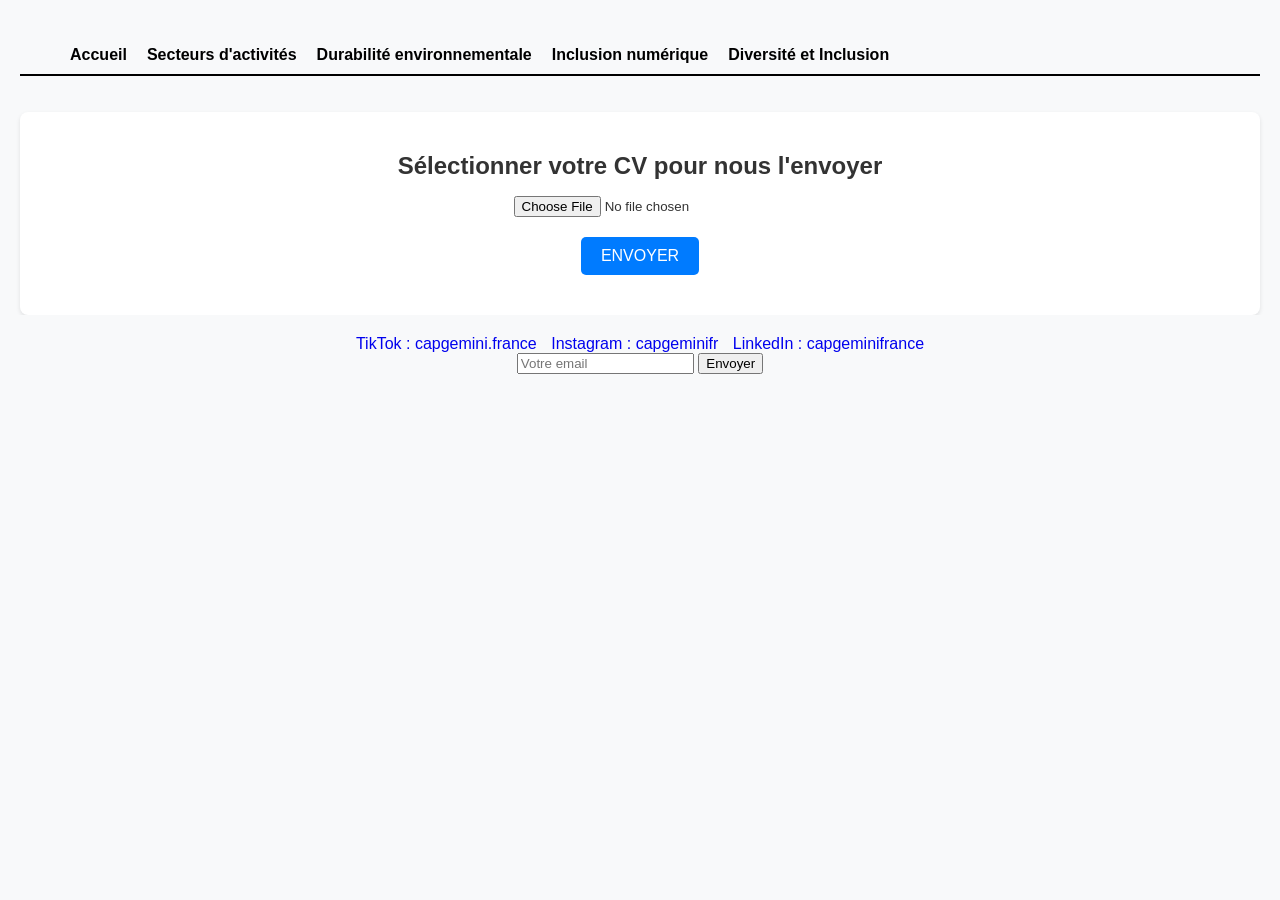
<file: cv.html>
<!DOCTYPE html>
<html lang="fr">
<head>
    <meta charset="UTF-8">
    <title>Capgemini - CV</title>
    <link rel="stylesheet" href="accueil.css">
</head>
<body>
    <header>
        <nav>
            <ul>
                <li><a class="Accueil" href="index.html">Accueil</a></li>
                <li><a class="Secteurs" href="SecteursActivités.html">Secteurs d'activités</a></li>
                <li><a class="Environnementale" href="durabilite_environnementale.html">Durabilité environnementale</a></li>
                <li><a class="Numérique" href="inclusion_numérique.html">Inclusion numérique</a></li>
                <li><a class="Diversité" href="diversite_et_inclusion.html">Diversité et Inclusion</a></li>
            </ul>
        </nav>
    </header>
    <div class="container">
        <h1>Sélectionner votre CV pour nous l'envoyer</h1>
        <form method="POST" action="cv.php">
            <input id="file" type="file" name="file" accept="application/pdf">
            <div class="button-container">
                <button class="button" onclick="location.href='cv.html'">Envoyer</button>
            </div>        
        </form>
    </div>
    <footer>
        <div>
            <a href="https://www.tiktok.com/@capgemini.france?lang=fr">TikTok : capgemini.france</a>
            <a href="https://www.instagram.com/capgeminifr/?hl=fr">Instagram : capgeminifr</a>
            <a href="https://fr.linkedin.com/company/capgemini">LinkedIn : capgeminifrance</a>
        </div>
        <div>
            <form method="POST" action="footer.php">
                <input id="email" type="email" name="email" placeholder="Votre email" required>
                <button type="submit">Envoyer</button>
            </form>
        </div>
    </footer>
</body>
</html>
</file>
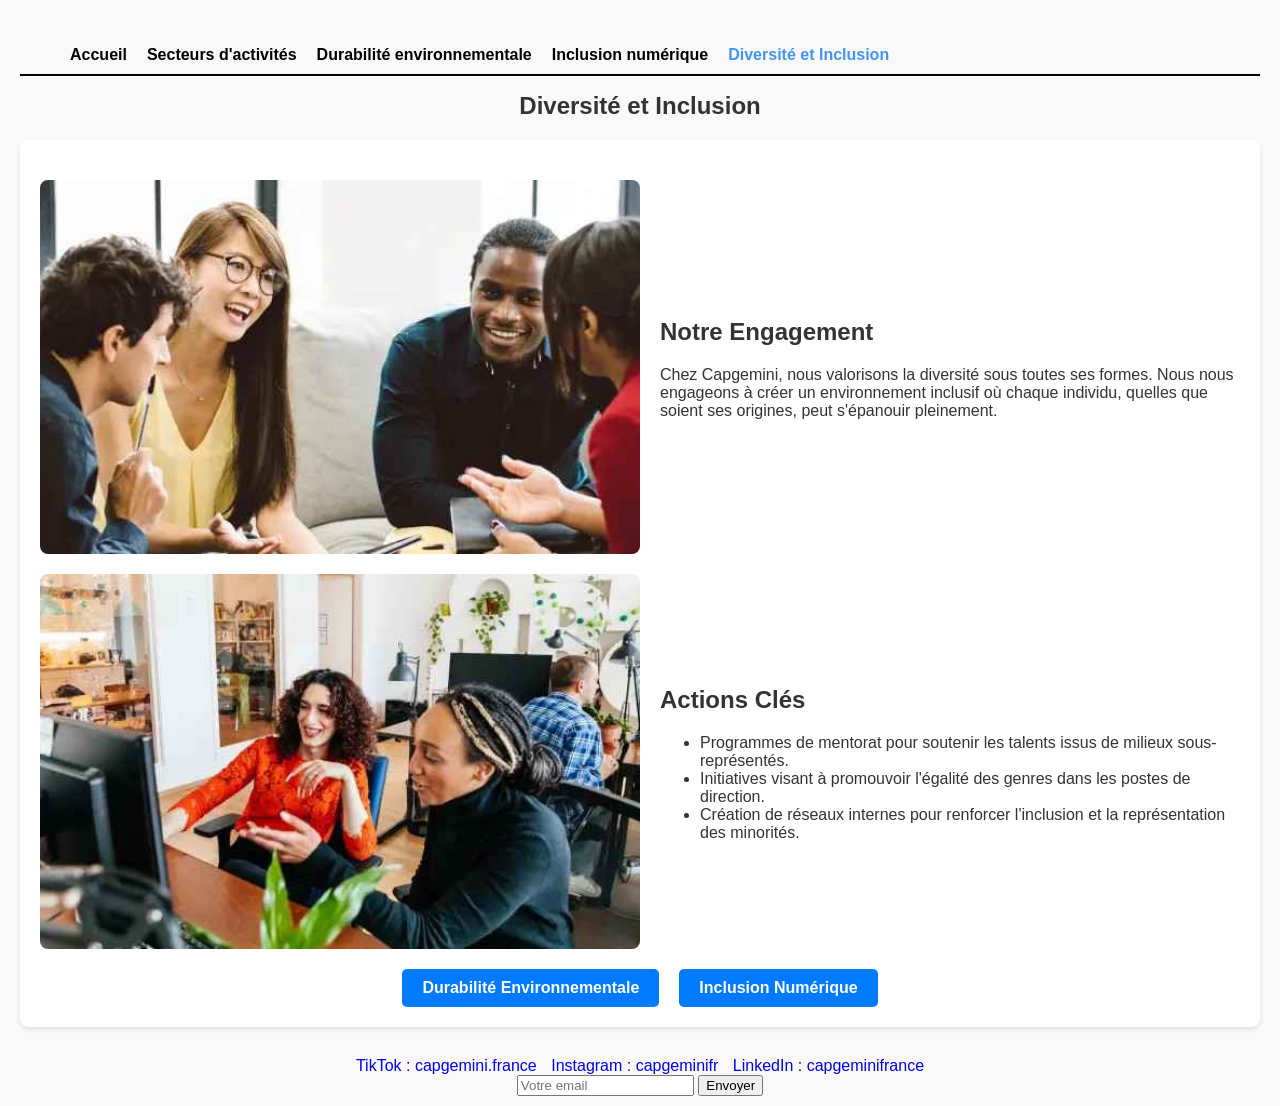
<file: diversite_et_inclusion.html>
<!DOCTYPE html>
<html lang="fr">
<head>
<meta charset="utf-8">
<title>Capgemini - Diversité et Inclusion</title>
<link rel="stylesheet" href="style.css" media="screen">
</head>

<body>
  <header>
    <nav>
        <ul>
            <li><a class="Accueil" href="index.html">Accueil</a></li>
            <li><a class="Secteurs" href="SecteursActivités.html">Secteurs d'activités</a></li>
            <li><a class="Environnementale" href="durabilite_environnementale.html">Durabilité environnementale</a></li>
            <li><a class="Numérique" href="inclusion_numérique.html">Inclusion numérique</a></li>
            <li><a class="Diversité active" href="diversite_et_inclusion.html">Diversité et Inclusion</a></li>
        </ul>
    </nav>
    <h1>Diversité et Inclusion</h1>
</header>
<div class="container">
  <div class="image-section">
    <img src="images/diversite1.jpg" alt="Diversité et inclusion">
      <div class="text">
          <h2>Notre Engagement</h2>
          <p>Chez Capgemini, nous valorisons la diversité sous toutes ses formes. Nous nous engageons à créer un environnement inclusif où chaque individu, quelles que soient ses origines, peut s'épanouir pleinement.</p>      </div>
  </div>
  <div class="image-section">
      <img src="images/diversite2.jpg" alt="Actions Clés">
      <div class="text">
          <h2>Actions Clés</h2>
            <ul>
                <li>Programmes de mentorat pour soutenir les talents issus de milieux sous-représentés.</li>
                <li>Initiatives visant à promouvoir l'égalité des genres dans les postes de direction.</li>
                <li>Création de réseaux internes pour renforcer l'inclusion et la représentation des minorités.</li>
            </ul>
        </div>
    </div>
        <div class="buttons">
            <a href="durabilite_environnementale.html">Durabilité Environnementale</a>
            <a href="inclusion_numérique.html">Inclusion Numérique</a>
  </div>
</div>
<footer>
    <div>
        <a href="https://www.tiktok.com/@capgemini.france?lang=fr">TikTok : capgemini.france</a>
        <a href="https://www.instagram.com/capgeminifr/?hl=fr">Instagram : capgeminifr</a>
        <a href="https://fr.linkedin.com/company/capgemini">LinkedIn : capgeminifrance</a>
    </div>
    <div>
        <form method="POST" action="footer.php">
            <input id="email" type="email" name="email" placeholder="Votre email" required>
            <button type="submit">Envoyer</button>
        </form>
    </div>
  </footer>
</body>
</html>
</file>
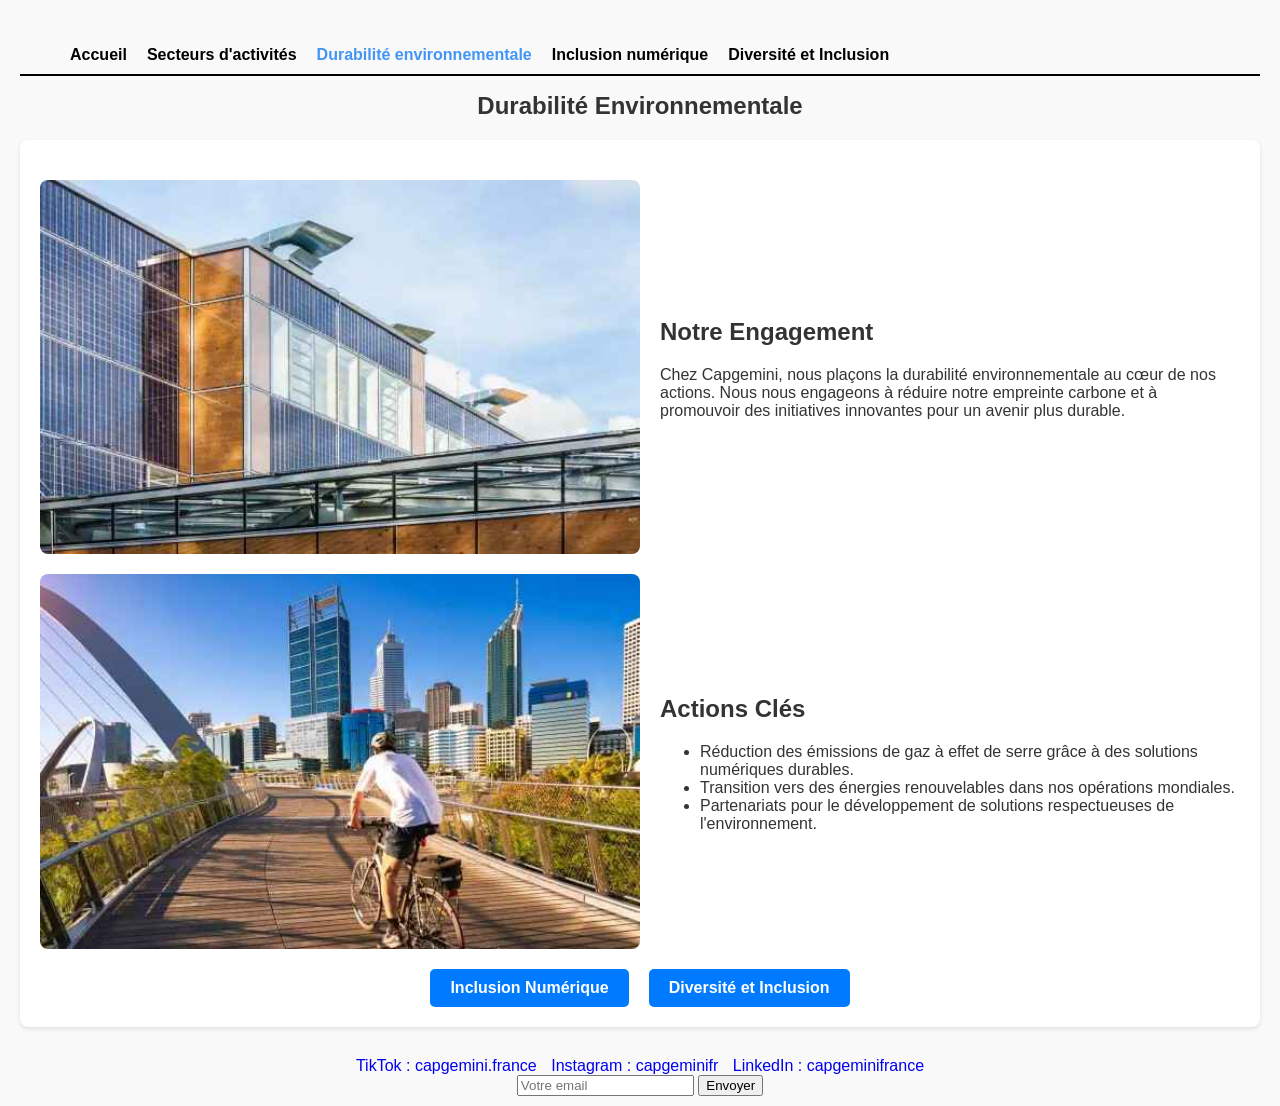
<file: durabilite_environnementale.html>
<!DOCTYPE html>
<html lang="fr">
<head>
<meta charset="utf-8">
<title>Capgemini - Durabilité environnementale</title>
<link rel="stylesheet" href="style.css" media="screen">
</head>

<body>
  <header>
    <nav>
        <ul>
            <li><a class="Accueil" href="index.html">Accueil</a></li>
            <li><a class="Secteurs" href="SecteursActivités.html">Secteurs d'activités</a></li>
            <li><a class="Environnementale active" href="durabilite_environnementale.html">Durabilité environnementale</a></li>
            <li><a class="Numérique" href="inclusion_numérique.html">Inclusion numérique</a></li>
            <li><a class="Diversité" href="diversite_et_inclusion.html">Diversité et Inclusion</a></li>
        </ul>
        </ul>
    </nav>
    <h1>Durabilité Environnementale</h1>
</header>
<div class="container">
  <div class="image-section">
      <img src="images/durabilite1.jpg" alt="Durabilité Environnementale">
      <div class="text">
          <h2>Notre Engagement</h2>
          <p>Chez Capgemini, nous plaçons la durabilité environnementale au cœur de nos actions. Nous nous engageons à réduire notre empreinte carbone et à promouvoir des initiatives innovantes pour un avenir plus durable.</p>
      </div>
  </div>
  <div class="image-section">
      <img src="images/durabilite2.jpg" alt="Actions Clés">
      <div class="text">
          <h2>Actions Clés</h2>
          <ul>
              <li>Réduction des émissions de gaz à effet de serre grâce à des solutions numériques durables.</li>
              <li>Transition vers des énergies renouvelables dans nos opérations mondiales.</li>
              <li>Partenariats pour le développement de solutions respectueuses de l'environnement.</li>
          </ul>
      </div>
  </div>
  <div class="buttons">
      <a href="inclusion_numérique.html">Inclusion Numérique</a>
      <a href="diversite_et_inclusion.html">Diversité et Inclusion</a>
  </div>
</div>
<footer>
    <div>
        <a href="https://www.tiktok.com/@capgemini.france?lang=fr">TikTok : capgemini.france</a>
        <a href="https://www.instagram.com/capgeminifr/?hl=fr">Instagram : capgeminifr</a>
        <a href="https://fr.linkedin.com/company/capgemini">LinkedIn : capgeminifrance</a>
    </div>
    <div>
        <form method="POST" action="footer.php">
            <input id="email" type="email" name="email" placeholder="Votre email" required>
            <button type="submit">Envoyer</button>
        </form>
    </div>
  </footer>
</body>
</html>
</file>
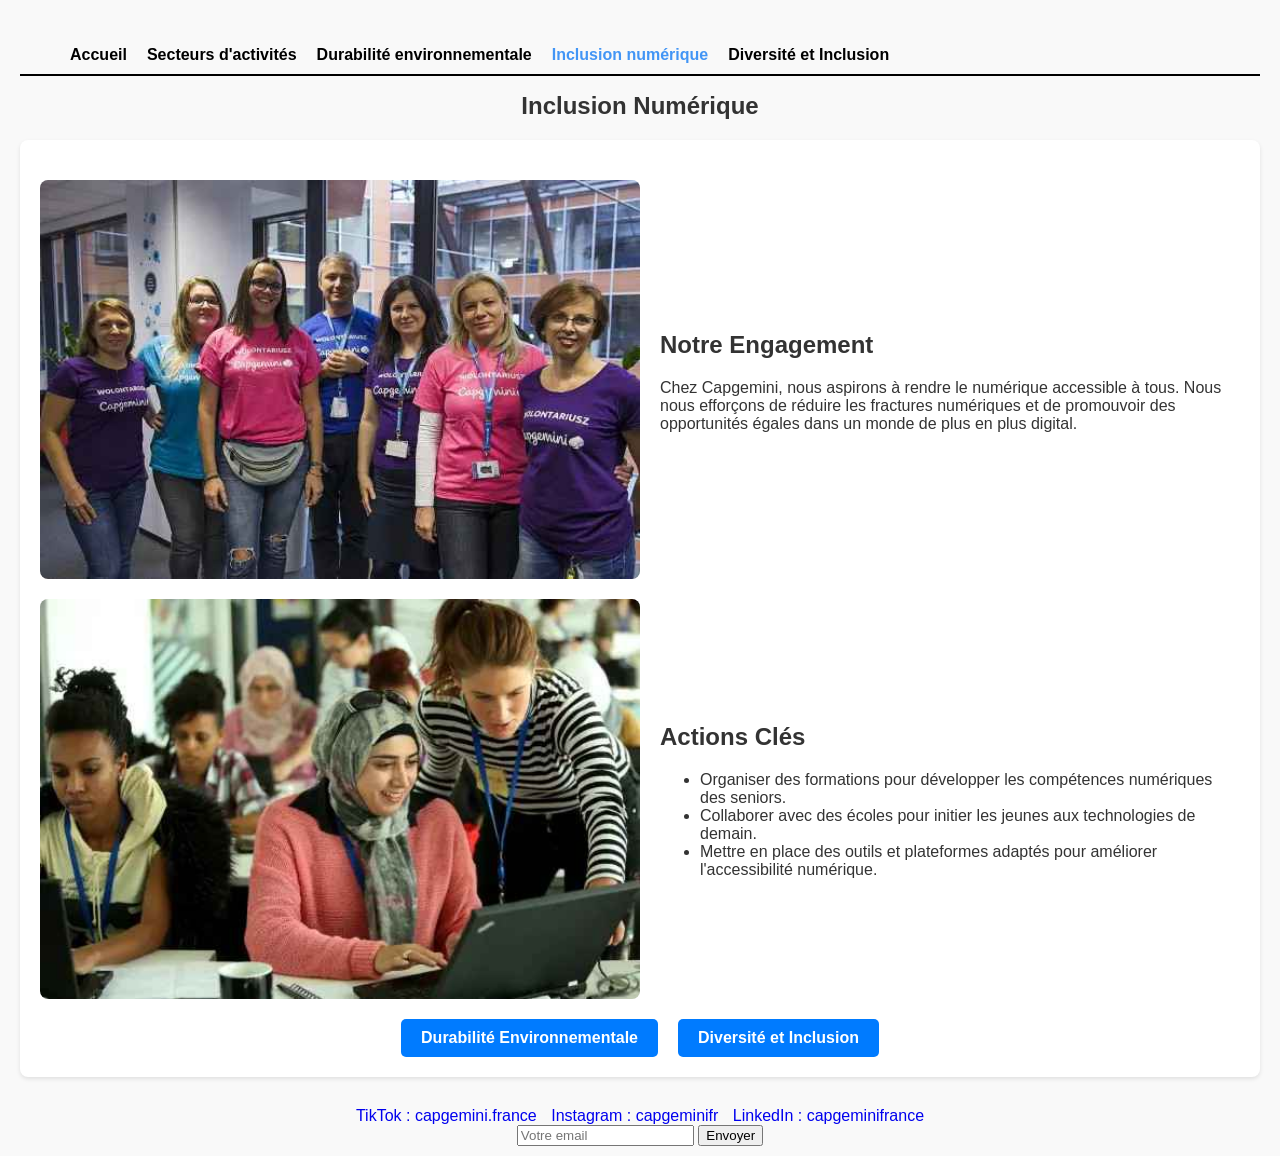
<file: inclusion_numérique.html>
<!DOCTYPE html>
<html lang="fr">
<head>
<meta charset="utf-8">
<title>Capgemini - Inclusion numérique</title>
<link rel="stylesheet" href="style.css" media="screen">
</head>

<body>
  <header>
    <nav>
        <ul>
            <li><a class="Accueil" href="index.html">Accueil</a></li>
            <li><a class="Secteurs" href="SecteursActivités.html">Secteurs d'activités</a></li>
            <li><a class="Environnementale" href="durabilite_environnementale.html">Durabilité environnementale</a></li>
            <li><a class="Numérique active" href="inclusion_numérique.html">Inclusion numérique</a></li>
            <li><a class="Diversité" href="diversite_et_inclusion.html">Diversité et Inclusion</a></li>
        </ul>
        </ul>
    </nav>
    <h1>Inclusion Numérique</h1>
</header>
<div class="container">
  <div class="image-section">
    <img src="images/inclusion1.jpg" alt="Inclusion Numérique">
      <div class="text">
          <h2>Notre Engagement</h2>
          <p>Chez Capgemini, nous aspirons à rendre le numérique accessible à tous. Nous nous efforçons de réduire les fractures numériques et de promouvoir des opportunités égales dans un monde de plus en plus digital.</p>
      </div>
  </div>
  <div class="image-section">
      <img src="images/inclusion2.jpg" alt="Actions Clés">
      <div class="text">
          <h2>Actions Clés</h2>
            <ul>
                <li>Organiser des formations pour développer les compétences numériques des seniors.</li>
                <li>Collaborer avec des écoles pour initier les jeunes aux technologies de demain.</li>
                <li>Mettre en place des outils et plateformes adaptés pour améliorer l'accessibilité numérique.</li>
            </ul>
      </div>
  </div>
  <div class="buttons">
    <a href="durabilite_environnementale.html">Durabilité Environnementale</a>
    <a href="diversite_et_inclusion.html">Diversité et Inclusion</a>
  </div>
</div>
<footer>
    <div>
        <a href="https://www.tiktok.com/@capgemini.france?lang=fr">TikTok : capgemini.france</a>
        <a href="https://www.instagram.com/capgeminifr/?hl=fr">Instagram : capgeminifr</a>
        <a href="https://fr.linkedin.com/company/capgemini">LinkedIn : capgeminifrance</a>
    </div>
    <div>
        <form method="POST" action="footer.php">
            <input id="email" type="email" name="email" placeholder="Votre email" required>
            <button type="submit">Envoyer</button>
        </form>
    </div>
  </footer>
</body>
</html>
</file>
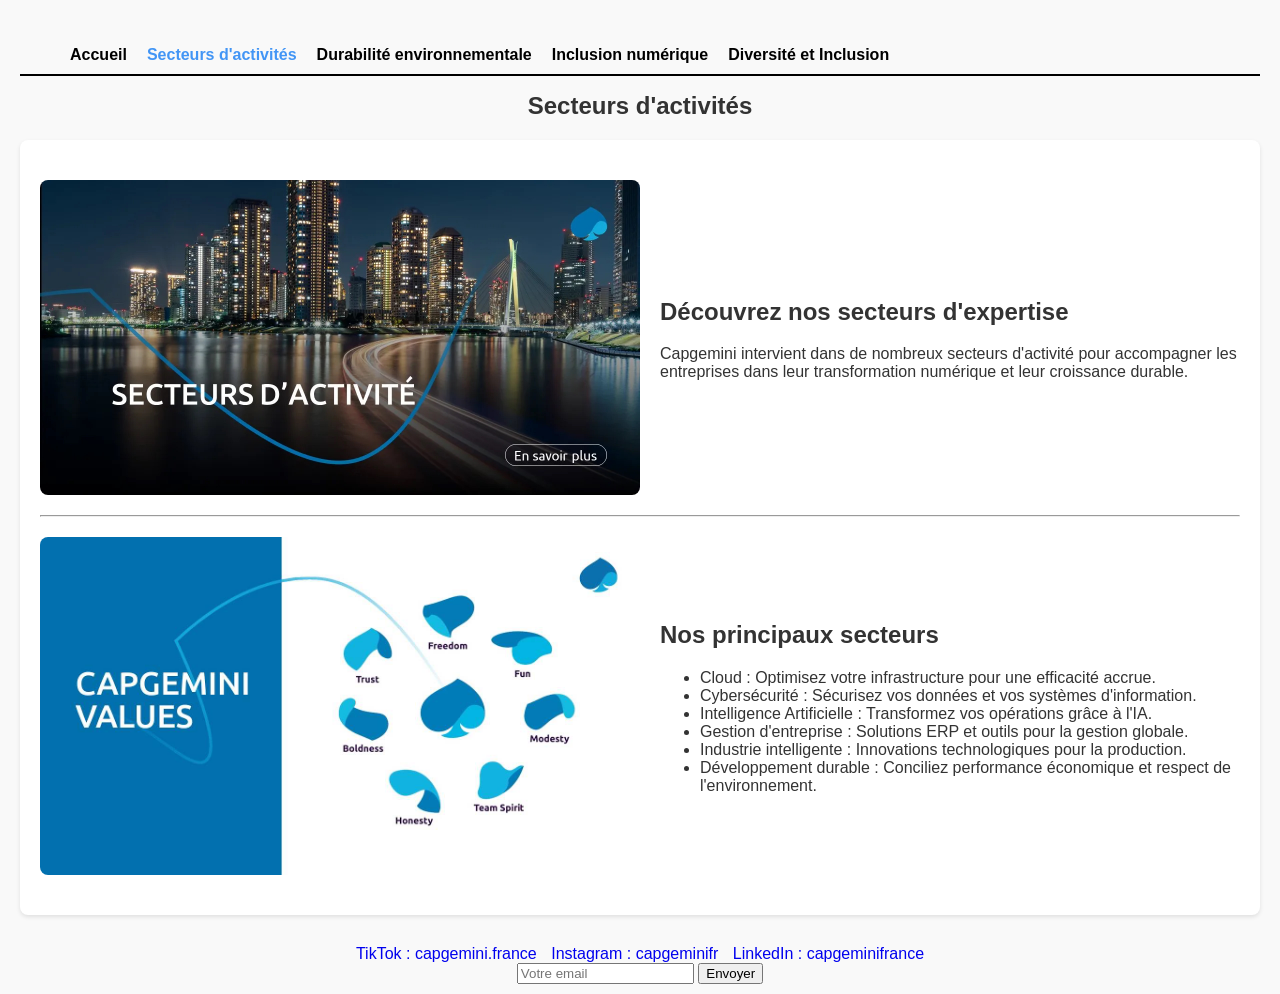
<file: SecteursActivités.html>
<!DOCTYPE html>
<html lang="fr">
<head>
<meta charset="utf-8">
<title>Capgemini - Secteurs d'activités</title>
<link rel="stylesheet" href="style.css" media="screen">
</head>

<body>
  <header>
    <nav>
        <ul>
            <li><a class="Accueil" href="index.html">Accueil</a></li>
            <li><a class="Secteurs active" href="SecteursActivités.html">Secteurs d'activités</a></li>
            <li><a class="Environnementale" href="durabilite_environnementale.html">Durabilité environnementale</a></li>
            <li><a class="Numérique" href="inclusion_numérique.html">Inclusion numérique</a></li>
            <li><a class="Diversité" href="diversite_et_inclusion.html">Diversité et Inclusion</a></li>
        </ul>
    </nav>
    <h1>Secteurs d'activités</h1>
  </header>

  <div class="container">
    <div class="image-section">
        <img src="images/secteurs_activite1.webp" alt="Secteurs d'activité de Capgemini">
        <div class="text">
            <h2>Découvrez nos secteurs d'expertise</h2>
            <p>Capgemini intervient dans de nombreux secteurs d'activité pour accompagner les entreprises dans leur transformation numérique et leur croissance durable.</p>
        </div>
    </div>
    <hr>
    <div class="image-section">
        <img src="images/secteurs_activite2.jpg" alt="Expertise Capgemini">
        <div class="text">
            <h2>Nos principaux secteurs</h2>
            <ul>
                <li>Cloud : Optimisez votre infrastructure pour une efficacité accrue.</li>
                <li>Cybersécurité : Sécurisez vos données et vos systèmes d'information.</li>
                <li>Intelligence Artificielle : Transformez vos opérations grâce à l'IA.</li>
                <li>Gestion d'entreprise : Solutions ERP et outils pour la gestion globale.</li>
                <li>Industrie intelligente : Innovations technologiques pour la production.</li>
                <li>Développement durable : Conciliez performance économique et respect de l'environnement.</li>
            </ul>
        </div>
    </div>
  </div>
  <footer>
    <div>
        <a href="https://www.tiktok.com/@capgemini.france?lang=fr">TikTok : capgemini.france</a>
        <a href="https://www.instagram.com/capgeminifr/?hl=fr">Instagram : capgeminifr</a>
        <a href="https://fr.linkedin.com/company/capgemini">LinkedIn : capgeminifrance</a>
    </div>
    <div>
        <form method="POST" action="footer.php">
            <input id="email" type="email" name="email" placeholder="Votre email" required>
            <button type="submit">Envoyer</button>
        </form>
    </div>
  </footer>
</body>
</html>
</file>
<file: accueil.css>
nav > ul {
    list-style: none;
    display: flex;
    flex-direction: row;
    border-bottom: 2px solid black;
}
nav > ul > li:hover a {
    color: #1594EB;
}
nav > ul > li > a{
    margin: auto;
    padding: 10px;
    display: block;
    text-decoration: none;
    color: black;
    font-weight: bold;
}
nav > ul > li > a.active {
    color: #4295f5;
}
footer {
    background-color: #f8f9fa;
    padding: 20px;
    text-align: center;
}
footer a {
    text-decoration: none;
    margin: 0 5px;
}
header {
    padding: 20px;
    text-align: center;
}
/* Styles généraux */
body {
    font-family: Arial, sans-serif;
    margin: 0;
    padding: 0;
    background-color: #f8f9fa;
    text-align: center;
    color: #333;
}

h1 {
    font-size: 24px;
    margin-top: 20px;
}

h2 {
    font-size: 18px;
    margin-top: 10px;
    color: #555;
}
.container {
    padding: 20px;
    max-width: 1200px;
    margin: 0 auto;
    background: white;
    box-shadow: 0 2px 4px rgba(0, 0, 0, 0.1);
    border-radius: 8px;
}
.content {
    margin-bottom: 20px;
}

/* Bouton principal */
.button-container {
    margin: 20px 0;
}

.button {
    background-color: #007bff;
    color: white;
    border: none;
    padding: 10px 20px;
    font-size: 16px;
    border-radius: 5px;
    cursor: pointer;
    text-transform: uppercase;
}

.button:hover {
    background-color: #0056b3;
}

/* Section des cartes */
.grid-container {
    display: grid;
    grid-template-columns: repeat(3, 1fr);
    gap: 20px;
    margin: 20px;
    padding: 0 10%;
}

.grid-item {
    background-color: white;
    border: 2px solid #007bff;
    border-radius: 5px;
    padding: 15px;
    text-align: left;
    cursor: pointer;
    box-shadow: 0 4px 6px rgba(0, 0, 0, 0.1);
    transition: transform 0.2s ease-in-out;
}

.grid-item:hover {
    transform: scale(1.05);
}

/* Carrousel */
.carousel {
    display: flex;
    align-items: center;
    justify-content: center;
    margin: 40px 0;
}

.carousel-item img {
    width: 80px;
    height: 80px;
    border-radius: 50%;
    margin-bottom: 10px;
}

.carousel-item .name {
    font-weight: bold;
    margin: 5px 0;
}

.carousel-item blockquote {
    font-size: 14px;
    color: #555;
    font-style: italic;
}

 .carousel-wrapper {
    width: 700px; /* Largeur d'affichage pour 2 avis */
    overflow: hidden;
    margin: auto;
}

.carousel-content {
    display: flex;
    transition: transform 0.3s ease-in-out;
}

.carousel-item {
    min-width: 350px; /* Largeur d'un avis */
    text-align: center;
}

.carousel-btn {
    background-color: #007bff;
    color: white;
    border: none;
    cursor: pointer;
    font-size: 20px;
    padding: 10px 20px;
    margin: 10px;
    border-radius: 50%;
}

.carousel-btn:hover {
    background-color: #0056b3;
}
</file>
<file: style.css>
nav > ul {
    list-style: none;
    display: flex;
    flex-direction: row;
    border-bottom: 2px solid black;
  }
  nav > ul > li:hover a {
    color: #1594EB;
  }
  nav > ul > li > a{
    margin: auto;
    padding: 10px;
    display: block;
    text-decoration: none;
    color: black;
    font-weight: bold;
  }
  nav > ul > li > a.active {
    color: #4295f5;
  }
  body {
    font-family: Arial, sans-serif;
    margin: 0;
    padding: 0;
    color: #333;
    background-color: #f9f9f9;
  }
  header {
    padding: 20px;
    text-align: center;
  }
  header h1 {
    margin: 0;
    font-size: 24px;
  }
  .container {
    padding: 20px;
    max-width: 1200px;
    margin: 0 auto;
    background: white;
    box-shadow: 0 2px 4px rgba(0, 0, 0, 0.1);
    border-radius: 8px;
  }
  .content {
    margin-bottom: 20px;
  }
  .content h2 {
    color: #007bff;
    font-size: 20px;
    margin-bottom: 10px;
  }
  .content p {
    line-height: 1.8;
    font-size: 16px;
  }
  .image-section {
    display: flex;
    align-items: center;
    margin: 20px 0;
  }
  .image-section img {
    width: 50%;
    border-radius: 8px;
    margin-right: 20px;
  }
  .image-section .text {
    flex: 1;
  }
  .actions-section {
    display: flex;
    align-items: center;
    margin: 20px 0;
  }
  .actions-section img {
    width: 50%;
    margin-right: 20px;
  }
  .actions-section .text {
    flex: 1;
  }
  .buttons {
    display: flex;
    justify-content: center;
    margin-top: 20px;
  }
  .buttons a {
    text-decoration: none;
    color: white;
    background-color: #007bff;
    padding: 10px 20px;
    border-radius: 5px;
    margin: 0 10px;
    font-weight: bold;
    transition: background-color 0.3s;
  }
  .buttons a:hover {
    background-color: #0056b3;
  }
  footer {
    text-align: center;
    padding: 10px;
    margin-top: 20px;
  }
  footer a {
    text-decoration: none;
    margin: 0 5px;
  }
</file>
